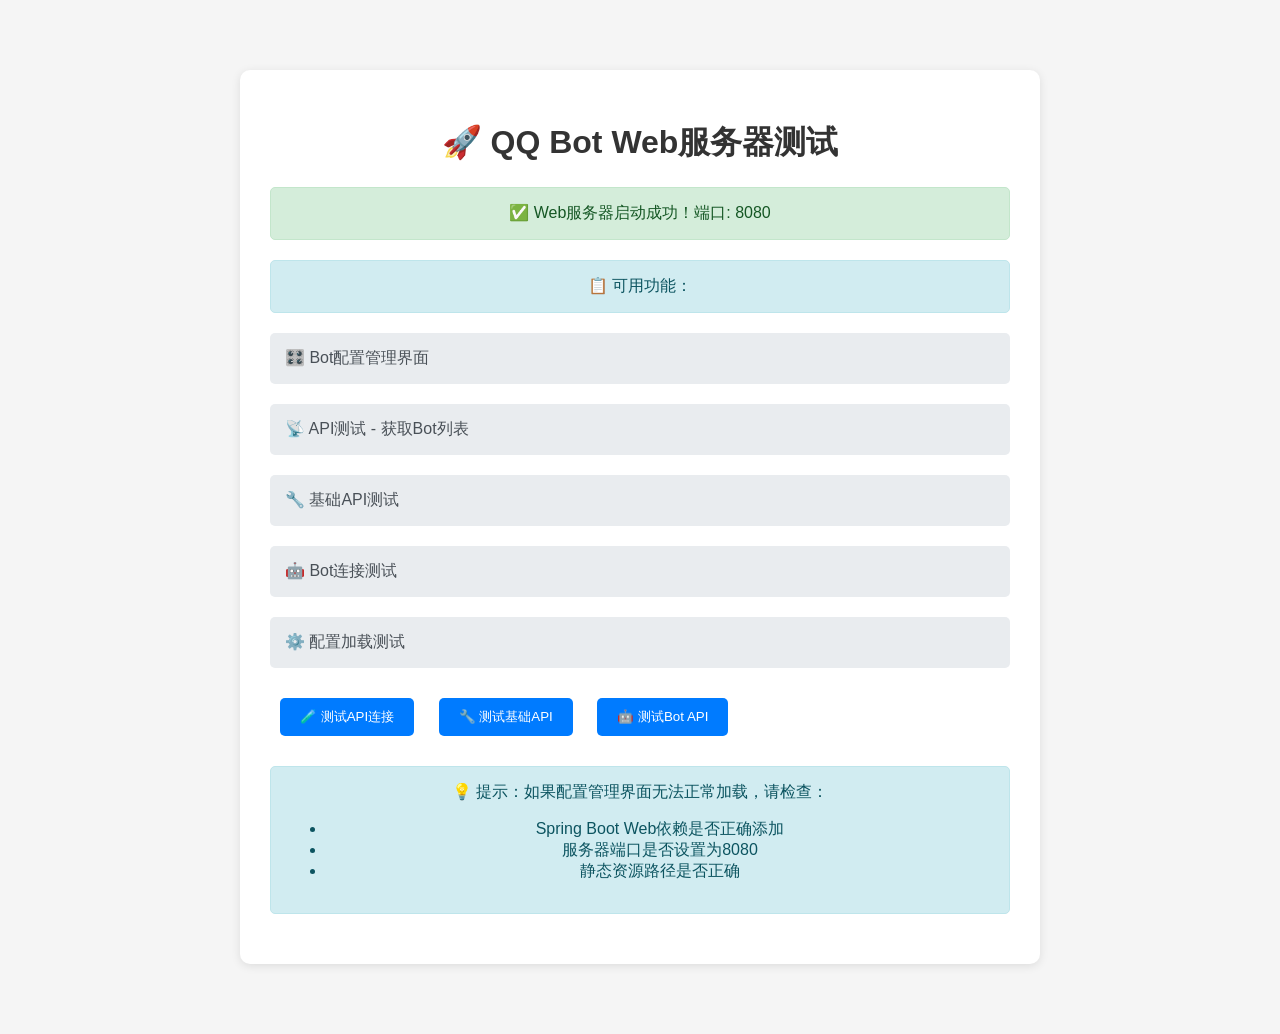
<file: src/main/resources/static/test.html>
<!DOCTYPE html>
<html lang="zh-CN">
<head>
    <meta charset="UTF-8">
    <meta name="viewport" content="width=device-width, initial-scale=1.0">
    <title>测试页面</title>
    <style>
        body {
            font-family: Arial, sans-serif;
            max-width: 800px;
            margin: 50px auto;
            padding: 20px;
            background-color: #f5f5f5;
        }
        .container {
            background: white;
            padding: 30px;
            border-radius: 10px;
            box-shadow: 0 2px 10px rgba(0,0,0,0.1);
        }
        h1 {
            color: #333;
            text-align: center;
        }
        .status {
            padding: 15px;
            margin: 20px 0;
            border-radius: 5px;
            text-align: center;
        }
        .success {
            background-color: #d4edda;
            color: #155724;
            border: 1px solid #c3e6cb;
        }
        .error {
            background-color: #f8d7da;
            color: #721c24;
            border: 1px solid #f5c6cb;
        }
        .info {
            background-color: #d1ecf1;
            color: #0c5460;
            border: 1px solid #bee5eb;
        }
        button {
            background-color: #007bff;
            color: white;
            padding: 10px 20px;
            border: none;
            border-radius: 5px;
            cursor: pointer;
            margin: 10px;
        }
        button:hover {
            background-color: #0056b3;
        }
        .link {
            display: block;
            margin: 20px 0;
            padding: 15px;
            background-color: #e9ecef;
            border-radius: 5px;
            text-decoration: none;
            color: #495057;
        }
        .link:hover {
            background-color: #dee2e6;
        }
    </style>
</head>
<body>
    <div class="container">
        <h1>🚀 QQ Bot Web服务器测试</h1>
        
        <div class="status success">
            ✅ Web服务器启动成功！端口: 8080
        </div>
        
        <div class="status info">
            📋 可用功能：
        </div>
        
        <a href="/bot-config.html" class="link">
            🎛️ Bot配置管理界面
        </a>
        
        <a href="/api/bot-config/bots" class="link">
            📡 API测试 - 获取Bot列表
        </a>
        
        <a href="/api/test" class="link">
            🔧 基础API测试
        </a>
        
        <a href="/api/test/bots" class="link">
            🤖 Bot连接测试
        </a>
        
        <a href="/api/test/config" class="link">
            ⚙️ 配置加载测试
        </a>
        
        <button onclick="testAPI()">🧪 测试API连接</button>
        <button onclick="testBasicAPI()">🔧 测试基础API</button>
        <button onclick="testBotAPI()">🤖 测试Bot API</button>
        
        <div id="apiResult"></div>
        
        <div class="status info">
            💡 提示：如果配置管理界面无法正常加载，请检查：
            <ul>
                <li>Spring Boot Web依赖是否正确添加</li>
                <li>服务器端口是否设置为8080</li>
                <li>静态资源路径是否正确</li>
            </ul>
        </div>
    </div>

    <script>
        async function testAPI() {
            const resultDiv = document.getElementById('apiResult');
            resultDiv.innerHTML = '<div class="status info">🔄 正在测试API连接...</div>';
            
            try {
                const response = await fetch('/api/bot-config/bots');
                const data = await response.json();
                
                if (data.error) {
                    resultDiv.innerHTML = `<div class="status error">❌ API错误: ${data.error}</div>`;
                } else {
                    resultDiv.innerHTML = `<div class="status success">✅ API连接成功！找到 ${data.count} 个Bot</div>`;
                }
            } catch (error) {
                resultDiv.innerHTML = `<div class="status error">❌ 连接失败: ${error.message}</div>`;
            }
        }
        
        async function testBasicAPI() {
            const resultDiv = document.getElementById('apiResult');
            resultDiv.innerHTML = '<div class="status info">🔄 正在测试基础API...</div>';
            
            try {
                const response = await fetch('/api/test');
                const data = await response.json();
                
                if (data.status === 'success') {
                    resultDiv.innerHTML = `<div class="status success">✅ 基础API正常: ${data.message}</div>`;
                } else {
                    resultDiv.innerHTML = `<div class="status error">❌ 基础API错误: ${data.error || '未知错误'}</div>`;
                }
            } catch (error) {
                resultDiv.innerHTML = `<div class="status error">❌ 基础API连接失败: ${error.message}</div>`;
            }
        }
        
        async function testBotAPI() {
            const resultDiv = document.getElementById('apiResult');
            resultDiv.innerHTML = '<div class="status info">🔄 正在测试Bot API...</div>';
            
            try {
                const response = await fetch('/api/test/bots');
                const data = await response.json();
                
                if (data.status === 'success') {
                    resultDiv.innerHTML = `<div class="status success">✅ Bot API正常！找到 ${data.botCount} 个Bot</div>`;
                } else {
                    resultDiv.innerHTML = `<div class="status error">❌ Bot API错误: ${data.error}</div>`;
                }
            } catch (error) {
                resultDiv.innerHTML = `<div class="status error">❌ Bot API连接失败: ${error.message}</div>`;
            }
        }
    </script>
</body>
</html>
</file>
